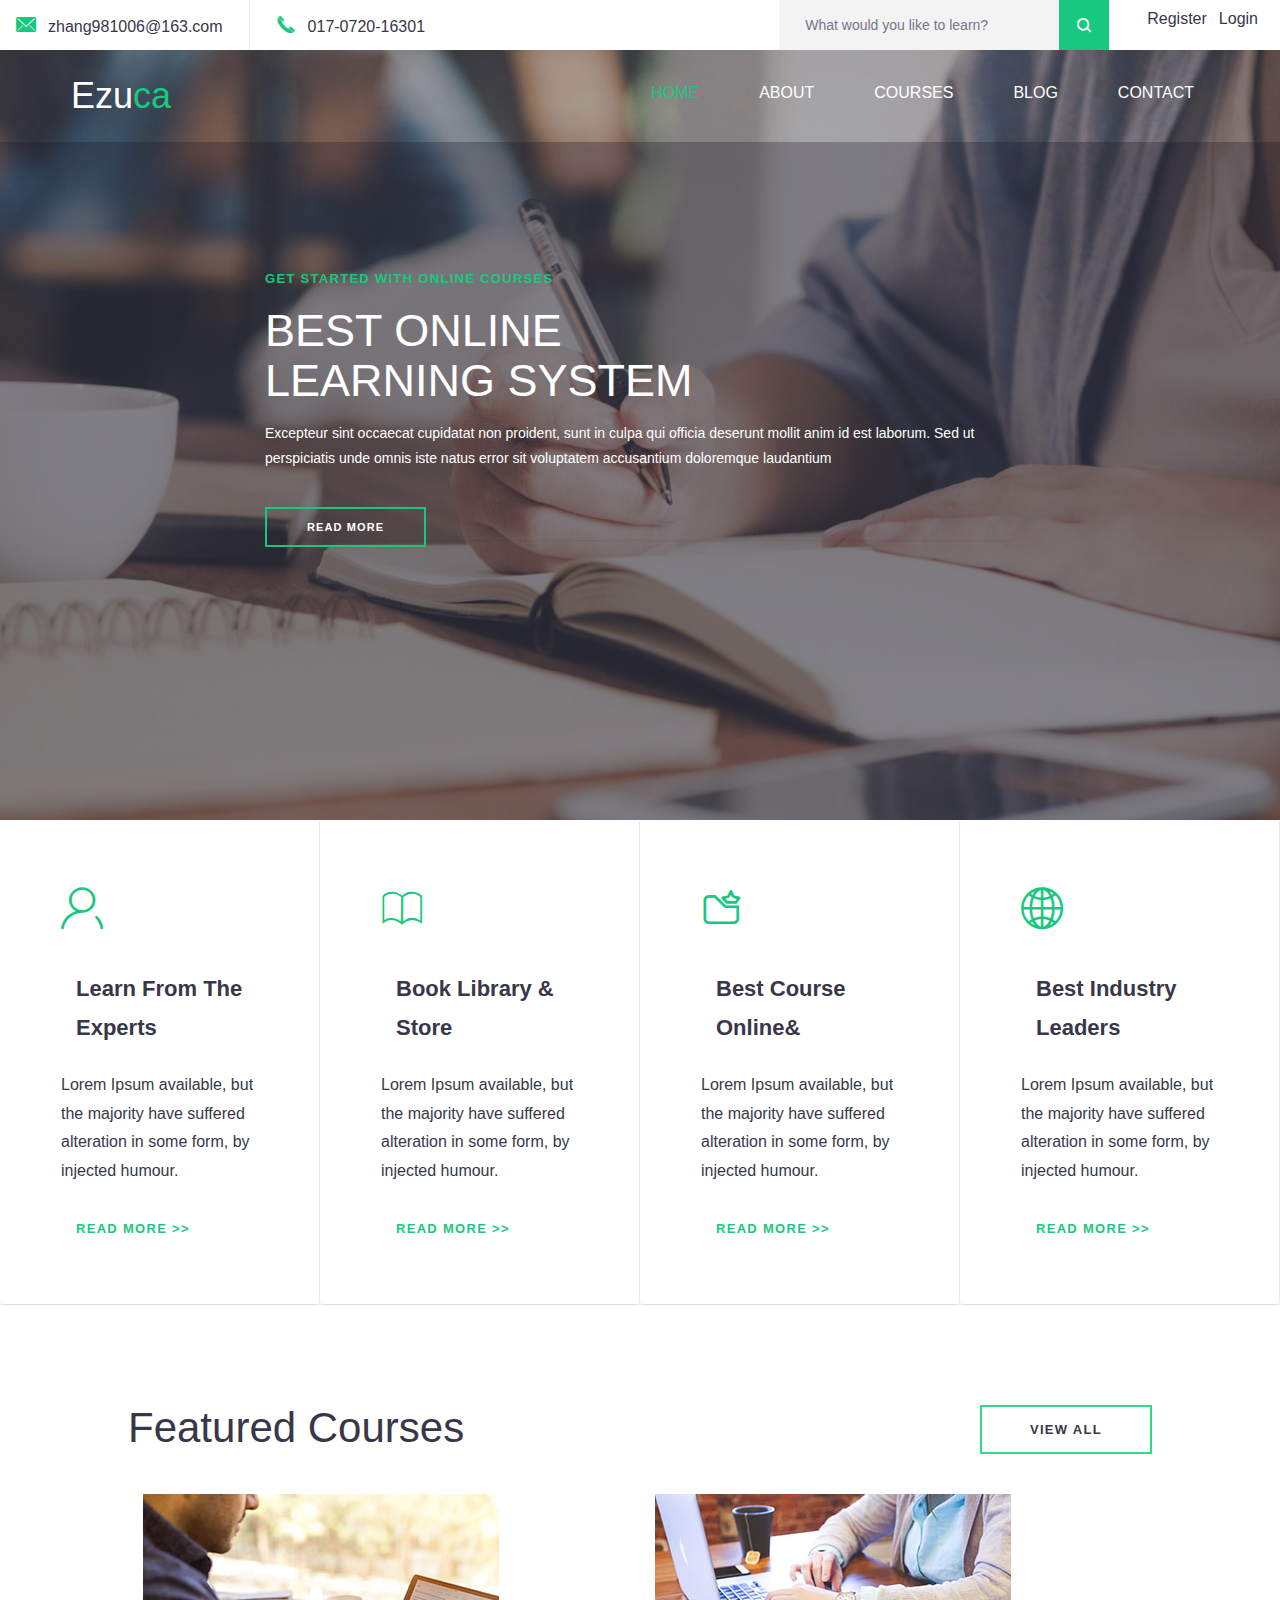
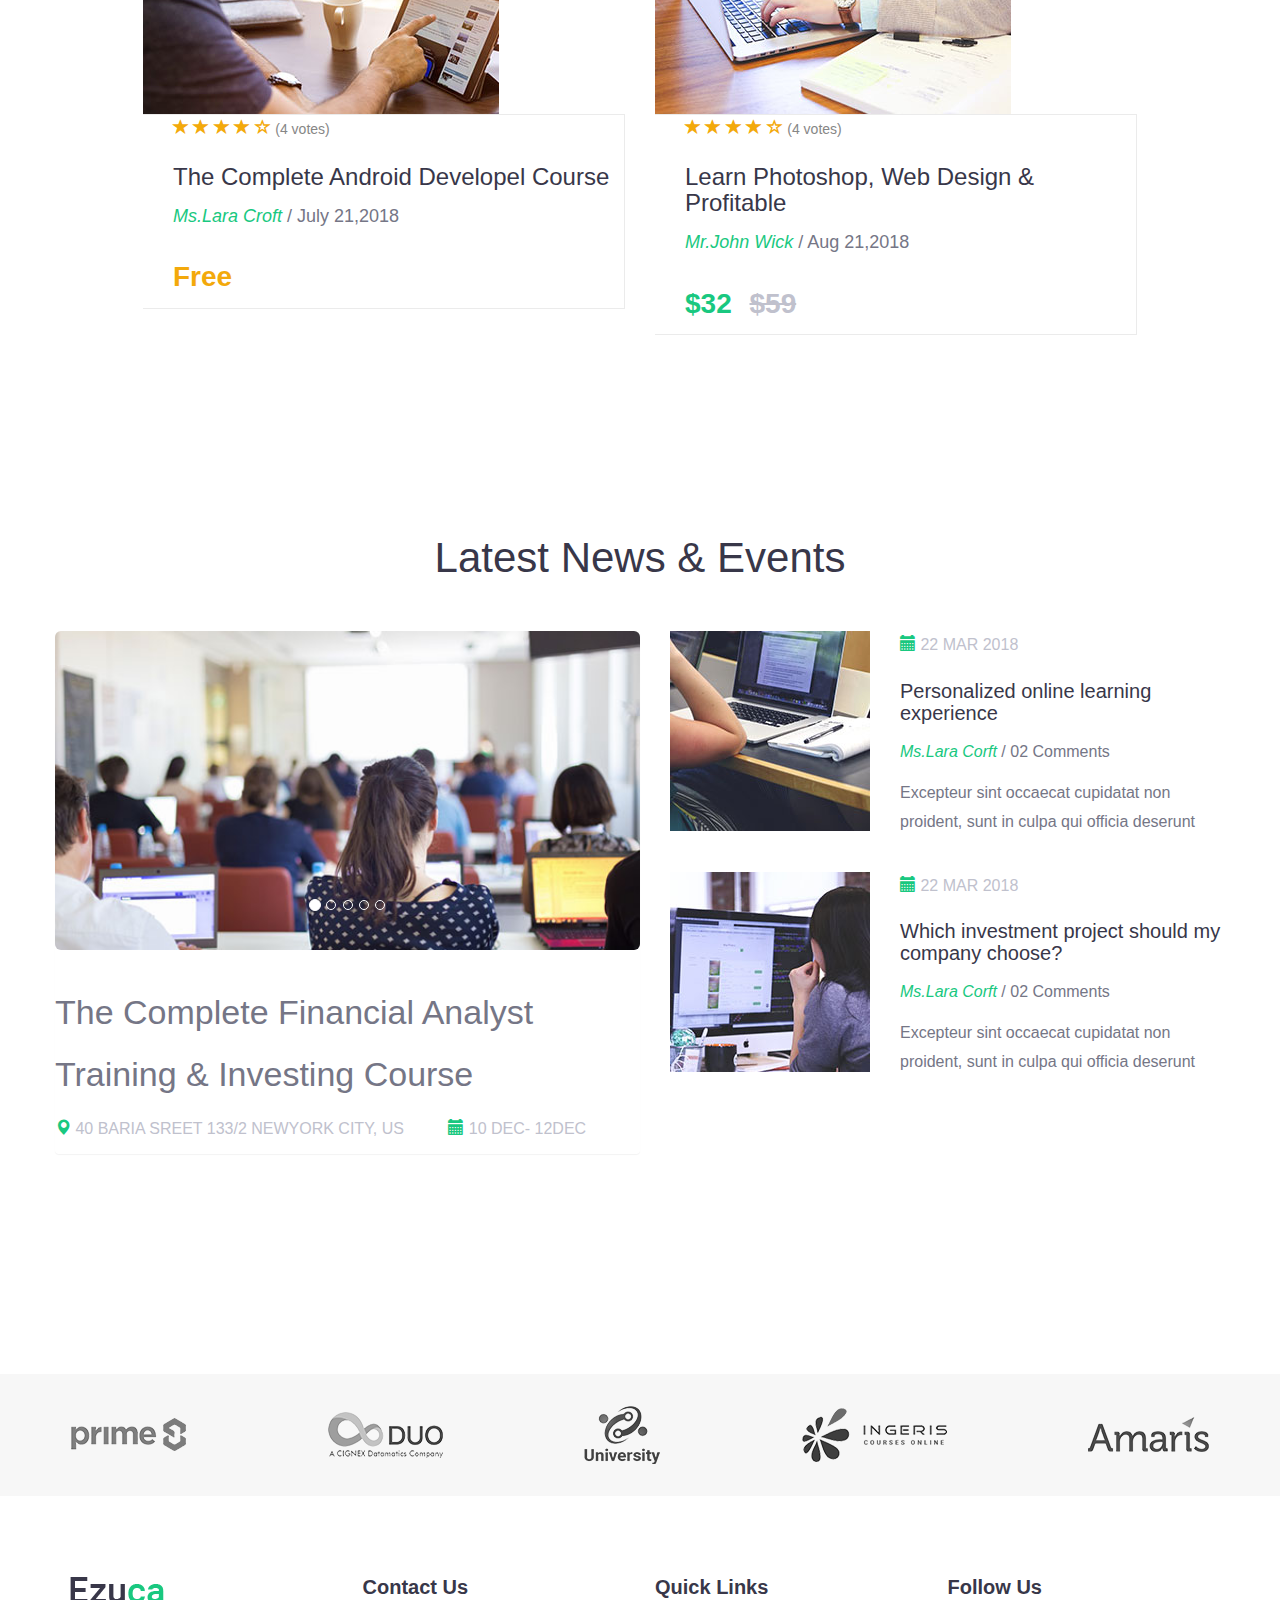
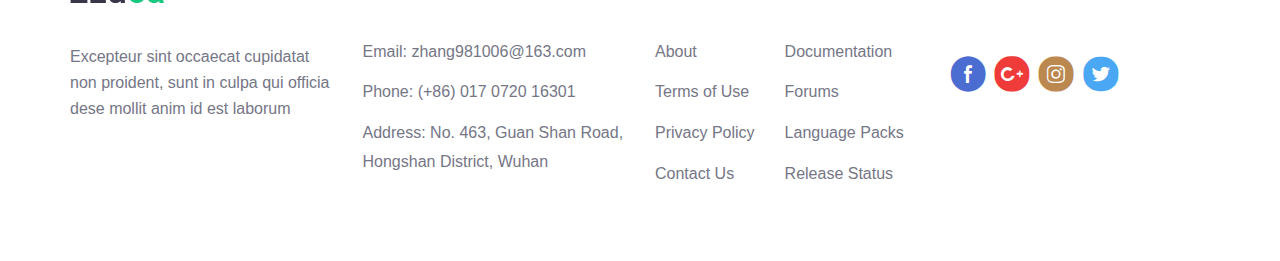
<file: Study/HTML/index.html>
<!DOCTYPE html>
<html>
	<head>
		<meta charset="utf-8" />
		<meta name="viewport" content="width=device-width,initial-scale=1,minimum-scale=1,maximum-scale=1,user-scalable=no" />
		<title>STUDY</title>
        
		<link rel="stylesheet" type="text/css" href="css/bootstrap.min.css"/>
							<!--引入bootstrap.min.css文件-->
		<link rel="stylesheet" type="text/css" href="css/style.css"/>
							<!--引入style.css文件-->
		<link rel="stylesheet" type="text/css" href="css/iconfont.css"/>
							<!--引入字体iconfont.css文件-->	
		<script src="js/jquery.js" type="text/javascript" charset="utf-8"></script>
							<!--引入jquery.js文件-->
		<script src="js/bootstrap.js" type="text/javascript" charset="utf-8"></script>
							<!--引入bootstrap.js文件-->
	</head>
	<body>
		<div class="banner">
			<div class="container" id="top">
					<div class="row">
							<div class="Lt hidden-sm hidden-xs "> 
								 <!-- 
								 		hidden-sm 小屏幕隐藏( <=992px ~ >=768px )
								 		hidden-xs 超小屏幕隐藏 ( <768px )
								 -->
								<div class="Lt1">
									<div class="col-12 top-bar-email">
										<i class="iconfont icon-unie62c"></i><a href="# ">zhang981006@163.com</a>
									</div>	<!-- top-bar-email -->
									<div class="col-12 top-bar-phone">
										<p><i class="iconfont icon-yidongduanicon-"></i>017-0720-16301</p>
									</div>  <!-- top-bar-phone -->
								</div><!-- Lt1 -->
							</div>	<!-- Lt -->
							
							<div class="Rt">
								<div class="Rt1">
									<div class="top-bar-search">
										<form class="flex">
											<input type="search" placeholder="What would you like to learn?" />
											<button type="submit"  ><i class="iconfont icon-sousuo center-block"></i></button>
										</form> <!-- form -->
									</div>	<!-- top-bar-search -->
									
									<div class="top-bar-menu">
										<ul class="flex">
											<li><a href="#">Register</a></li>
											<li><a href="#">Login</a></li>
										</ul> <!-- ul -->
									</div>	<!-- top-bar-menu -->
								</div> <!-- Rt1 -->
							</div> <!-- Rt -->
					</div>	<!-- row -->
			</div> <!-- .container #top-->
				
			<div class="header-nav">		
				<div class="container" id="top1">
				    <nav class="navbar">
					    <div class="navbar-header navbar-inverse">
					        <a href="#"  class="navbar-brand">Ezu<span>ca</span></a>
					        <button class="navbar-toggle collapsed" data-toggle="collapse" data-target='#mynavbar'>
						        <span class="icon-bar"></span>
						        <span class="icon-bar"></span>
						   		<span class="icon-bar"></span>
					   		</button>  <!-- navber-toggle -->
						</div>	<!-- navbar-header -->
					    <div id="mynavbar" class="collapse navbar-collapse">
					         <ul class="nav navbar-nav navbar-right">
					          	<li class="index"><a href="index.html">HOME</a></li>
								<li><a href="ABOUT.html">ABOUT</a></li>
								<li><a href="#">COURSES</a></li>
								<li><a href="#">BLOG</a></li>
								<li><a href="#">CONTACT</a></li>
						 	</ul>	<!-- ul -->
					    </div>	<!-- #mynavber -->
					</nav> <!-- navbar -->
			   </div>	<!-- container #top1 -->
			</div>	<!-- header-nav  --> 
			
			<div class="container" id="banner-img">
				<div class="panel">
					<div class="panel-heading">
						<div class="panel-title">
							<h4>Get started with online courses</h4>
						</div> <!-- panel-title -->
					</div>  <!-- panel-heading -->
					<div class="panel-body">
						<h1>best online<br>Learning system</h1>
					</div>  <!-- panel-body -->
					<div class="panel-footer footer">
						<p>Excepteur sint occaecat cupidatat non proident, sunt in culpa qui officia deserunt mollit anim id est laborum. Sed ut perspiciatis unde omnis iste natus error sit voluptatem accusantium doloremque laudantium</p>
					</div>  <!-- panel-footer -->
					<div class="panel-footer more">
							<a href="#">read more</a>
					</div>  <!-- panel-footer  -->
				</div>  <!-- panel -->
			</div>  <!-- container #banner-img -->
		</div>	<!-- banner -->
		
		<div class="iconboxes">
			<div class="container">
				<div class="col-md-3">
					<div class="panel">
						<div class="icon">
							<i class="iconfont icon-xiugaitouxiang"></i>
						</div> <!-- icon -->
						<div class="panel-heading">
							Learn From The Experts
						</div> <!-- panel-heading -->
						<div class="panel-body">
							<p>Lorem Ipsum available, but the majority have suffered alteration in some form, by injected humour.</p>
						</div> <!-- panel-body -->
						<div class="panel-footer">
							<a href="#">read more >></a>
						</div> <!-- panel-footer -->
					</div> <!-- panel -->
				</div>	<!-- icon人像  -->
				
				<div class="col-md-3">
					<div class="panel">
						<div class="icon">
							<i class="iconfont icon-shu"></i>
						</div>  <!-- icon -->
						<div class="panel-heading">
							Book Library & Store
						</div>  <!-- panel-heading -->
						<div class="panel-body">
							<p>Lorem Ipsum available, but the majority have suffered alteration in some form, by injected humour.</p>
						</div>  <!-- panel-body -->
						<div class="panel-footer">
							<a href="#">read more >></a>
						</div>  <!-- panel-footer -->
					</div> <!-- panel -->
				</div>	<!-- icon收藏夹 -->
				
				<div class="col-md-3">
					<div class="panel">
						<div class="icon">
							<i class="iconfont icon-shoucangjia"></i>
						</div>  <!-- icon -->
						<div class="panel-heading">
							Best Course Online&
						</div>  <!-- panel-heading -->
						<div class="panel-body">
							<p>Lorem Ipsum available, but the majority have suffered alteration in some form, by injected humour.</p>
						</div>  <!--  panel-body-->
						<div class="panel-footer">
							<a href="#">read more >></a>
						</div>  <!-- panel-footer -->
					</div>  <!-- panel -->
				</div>	<!-- icon书本  -->
				
				<div class="col-md-3">
					<div class="panel">
						<div class="icon">
							<i class="iconfont icon-hulianwang"></i>
						</div>  <!-- icon -->
						<div class="panel-heading">
							Best Industry Leaders
						</div>  <!-- panel-heading -->
						<div class="panel-body">
							<p>Lorem Ipsum available, but the majority have suffered alteration in some form, by injected humour.</p>
						</div>  <!-- panel-body -->
						<div class="panel-footer">
							<a href="#">read more >></a>
						</div>  <!-- panel-footer -->
					</div>  <!-- panel -->
				</div>	<!-- icon互联网 -->
				
			</div>  <!-- container -->
		</div>	<!-- iconboxes -->
		
		<div class="courses">
			<div class="container">
				<div class="row">
					<div class="col-12">
						<header>
							<h2>Featured Courses</h2>
							<a class="btn" href="#">view all</a>
						</header>  <!-- header -->
					</div>  <!-- col-12 -->
					<div class="clear"></div> <!-- 清除浮动 -->
					 
					<div class="col-12 col-lg-6">
						<div class="media">
							<div class="media-left">
								<div class="media-object">
									<img src="img/1.jpg"/>
								</div>  <!-- media-object -->
							</div> <!-- media-left  -->
								
							<div class="media-body">
								<div class="media-heading">
									<i class="glyphicon glyphicon-star "style="color: #f3a90b;"></i>
									<i class="glyphicon glyphicon-star "style="color: #f3a90b;"></i>
									<i class="glyphicon glyphicon-star "style="color: #f3a90b;"></i>
									<i class="glyphicon glyphicon-star "style="color: #f3a90b;"></i>
									<i class="glyphicon glyphicon-star-empty "style="color: #f3a90b;"></i>
									<span>(4 votes)</span>
									<h3>The Complete Android Developel Course</h3>
									<div class="author">
										<a href="#">Ms.Lara Croft</a> / July 21,2018
									</div> <!-- author -->
									<div class="price">
										<span class="price-free">Free</span>
									</div> <!-- price -->
								</div>  <!-- media-heading -->
							</div>  <!-- media-body -->
						</div>  <!-- media -->
					</div>  <!-- col -->
							<!-- courses-android -->
							
					<div class="col-12 col-lg-6">
						<div class="media">
							<div class="media-left">
								<div class="media-object">
									<img src="img/2.jpg"/>
								</div> <!-- media-object -->
							</div> <!-- media-left -->
							
							<div class="media-body">
								<div class="media-heading">
									<i class="glyphicon glyphicon-star "style="color: #f3a90b;"></i>
									<i class="glyphicon glyphicon-star "style="color: #f3a90b;"></i>
									<i class="glyphicon glyphicon-star "style="color: #f3a90b;"></i>
									<i class="glyphicon glyphicon-star "style="color: #f3a90b;"></i>
									<i class="glyphicon glyphicon-star-empty "style="color: #f3a90b;"></i>
									<span>(4 votes)</span>
									<h3>Learn Photoshop, Web Design & Profitable</h3>
									<div class="author">
										<a href="#">Mr.John Wick</a> / Aug 21,2018
									</div> <!-- author -->
									<div class="price">
										$32
										<span class="price-drop">$59</span>
									</div> <!-- price -->
								</div>  <!-- media-heading -->
							</div>  <!-- media-body -->
						</div>	 <!-- media -->
					</div>	<!-- col -->
							<!-- courses-photoshop -->
				</div>   <!-- row -->
			</div>  <!-- container -->
		</div>  <!-- courses -->
		
		<div class="news">
			<div class="container">
				<div class="row">
					<div class="col-12">
						<header>
							<h2>Latest News & Events</h2>
						</header>
					</div>
					<div class="col-12 col-lg-6">
						<div class="panel">
							
							<div class="panel-heading">
					              <div id="mycrousel" class="carousel slide" data-ride="carousel">
					                  <!-- bootstrap 轮播图 -->
					                   	<div class="carousel-inner">
						                   	<div class="item active">
						                   	    <img src="img/event-1.jpg" alt="" class="img-rounded">
						                   	</div>
						                   	<div class="item">
						                   	  	<img src="img/event-5.png" alt="" class="img-rounded">
						                   	</div>
						                   	<div class="item"> 
						                   	  	<img src="img/event-6.png" alt="" class="img-rounded">
						                   	</div>
						                   	<div class="item">
						                   	  	<img src="img/event-4.png" alt="" class="img-rounded">
						                   	</div>
						                   	<div class="item">
						                   	  	<img src="img/event-3.png" alt="" class="img-rounded">
						                   	</div>
					                   	</div> <!-- carousel-inner -->
					                   <!-- 指示点 -->
					                   	<ol class="carousel-indicators">
					                   	   <li data-target="#mycrousel" data-slide-to="0" class="active"></li>
					                   	   <li data-target="#mycrousel" data-slide-to="1"></li>
					                   	   <li data-target="#mycrousel" data-slide-to="2"></li>
					                   	   <li data-target="#mycrousel" data-slide-to="3"></li>
					                   	   <li data-target="#mycrousel" data-slide-to="4"></li>
					                   	</ol>  <!-- carousel-indicators -->
					      	    </div>  <!-- #mycrousel -->
							</div>  <!-- panel-heading -->
							
							<div class="panel-body">
								<a href="">The Complete Financial Analyst Training & Investing Course</a>
							</div> <!--panel-body-->
							<div class="panel-footer">
								<i class="glyphicon glyphicon-map-marker" style="color: #19C880;"></i>
								40 BARIA SREET 133/2 NEWYORK CITY, US
								<i class="glyphicon glyphicon-calendar" style="color: #19C880;padding-left: 40px;"></i>
								10 DEC- 12DEC
							</div> <!-- panel-footer -->
							
						</div>  <!-- panel -->
					</div>  <!-- col -->
					
					<div class="col-12 col-lg-6">
						<div class="media">
							<div class="media-left">
								<div class="media-object">
									<a href="#"><img src="img/event-2.jpg"></a>
								</div>  <!-- media-object -->
							</div> <!-- media-left  -->
								<!-- courses-img  -->
								
							<div class="media-body">
								<div class="media-heading">
									<i  class="glyphicon glyphicon-calendar" style="color: #19C880;"></i>
									<span>22 MAR 2018</span>
									<h3>Personalized online learning experience</h3>
									<div class="author">
										<a href="#">Ms.Lara Corft</a> / 02 Comments
									</div>
									<div class="content">
										Excepteur sint occaecat cupidatat non proident, sunt in culpa qui officia deserunt
									</div>
								</div>  <!-- media-heading -->
							</div>  <!-- media-body -->
						</div>  <!-- media-->
						
						<div class="media">
							<div class="media-left">
								<div class="media-object">
									<a href="#"><img src="img/event-3.jpg"></a>
								</div>  <!-- media-object -->
							</div>  <!-- media-left  -->
								<!-- courses-img  -->
							
							<div class="media-body">
								<div class="media-heading">
									<i  class="glyphicon glyphicon-calendar" style="color: #19C880;"></i>
									<span>22 MAR 2018</span>
									<h3>Which investment project should my company choose?</h3>
									<div class="author">
										<a href="#">Ms.Lara Corft</a> / 02 Comments
									</div>
									<div class="content">
										Excepteur sint occaecat cupidatat non proident, sunt in culpa qui officia deserunt
									</div>
								</div>  <!-- media-heading -->
							</div>  <!-- media-body -->
						</div>  <!-- media -->
						
					</div> <!-- col -->
				</div>  <!-- row -->
			</div>  <!-- container -->
		</div> <!-- news -->
		
		<div class="clients-logo">
			<div class="container">
				<div class="row">
					<div class="col-12">
						<div class="logo-wrap">
							<img src="img/logo-1.png"/>
						</div>
						<div class="logo-wrap">
							<img src="img/logo-2.png"/>
						</div>
						<div class="logo-wrap">
							<img src="img/logo-3.png"/>
						</div>
						<div class="logo-wrap">
							<img src="img/logo-4.png"/>
						</div>
						<div class="logo-wrap">
							<img src="img/logo-5.png"/>
						</div>
					</div>  <!--col-->
				</div>  <!-- row -->
			</div>  <!-- container -->
		</div>	<!-- clients-logo -->
		
		<footer class="site-footer">
			<div class="footer-widgets">
				<div class="container">
					<div class="row">
						<div class="col-12 col-md-6 col-lg-3">
							<div class="foot-about">
								<a class="foot-ïmg" href="#"><img src="img/foot-logo.png"/></a>								
								<p>Excepteur sint occaecat cupidatat non proident, sunt in culpa qui officia dese mollit anim id est laborum</p>
							</div>  <!-- foot-about -->
						</div>  <!-- col -->
						
						<div class="col-12 col-md-6 col-lg-3">
							<div class="foot-contact">
								<h2>Contact Us</h2>
								<ul>
									<li>Email: zhang981006@163.com</li>
									<li>Phone: (+86) 017 0720 16301</li>
									<li>Address: No. 463, Guan Shan Road, Hongshan District, Wuhan</li>
								</ul>
							</div> <!-- foot-contact -->
						</div>  <!-- col -->
						
						<div class="col-xs-12 col-sm-8 col-md-6 col-lg-3">
							<div class="quick-links">
								<h2 class="">Quick Links</h2>
								<ul class="left">
									<li><a href="ABOUT.html">About</a></li>
									<li><a href="#">Terms of Use</a></li>
									<li><a href="#">Privacy Policy</a></li>
									<li><a href="#">Contact Us</a></li>
								</ul>
								<ul>
									<li><a href="#">Documentation</a></li>
									<li><a href="#">Forums</a></li>
									<li><a href="#">Language Packs</a></li>
									<li><a href="#">Release Status</a></li>
								</ul>
							</div>  <!-- qiocl-links -->
						</div>  <!-- col -->
						
						<div class="col-xs-12 col-sm-4 col-md-6 col-lg-3">
							<h2>Follow Us</h2>
							<i class="iconfont icon-facebook" style=" color: #4b6cd0"></i>
							<i class="iconfont icon-google_plus" style=" color: #f03b3b"></i>
							<i class="iconfont icon-instagram" style=" color: #bb8950"></i>
							<i class="iconfont icon-twitter1" style=" color: #49a7f3"></i>
						</div>  <!-- col -->
						
					</div>  <!-- row -->
				</div>  <!-- container -->
			</div>  <!-- footer-widgets -->
		</footer> 
		
	</body>
</html>
</file>
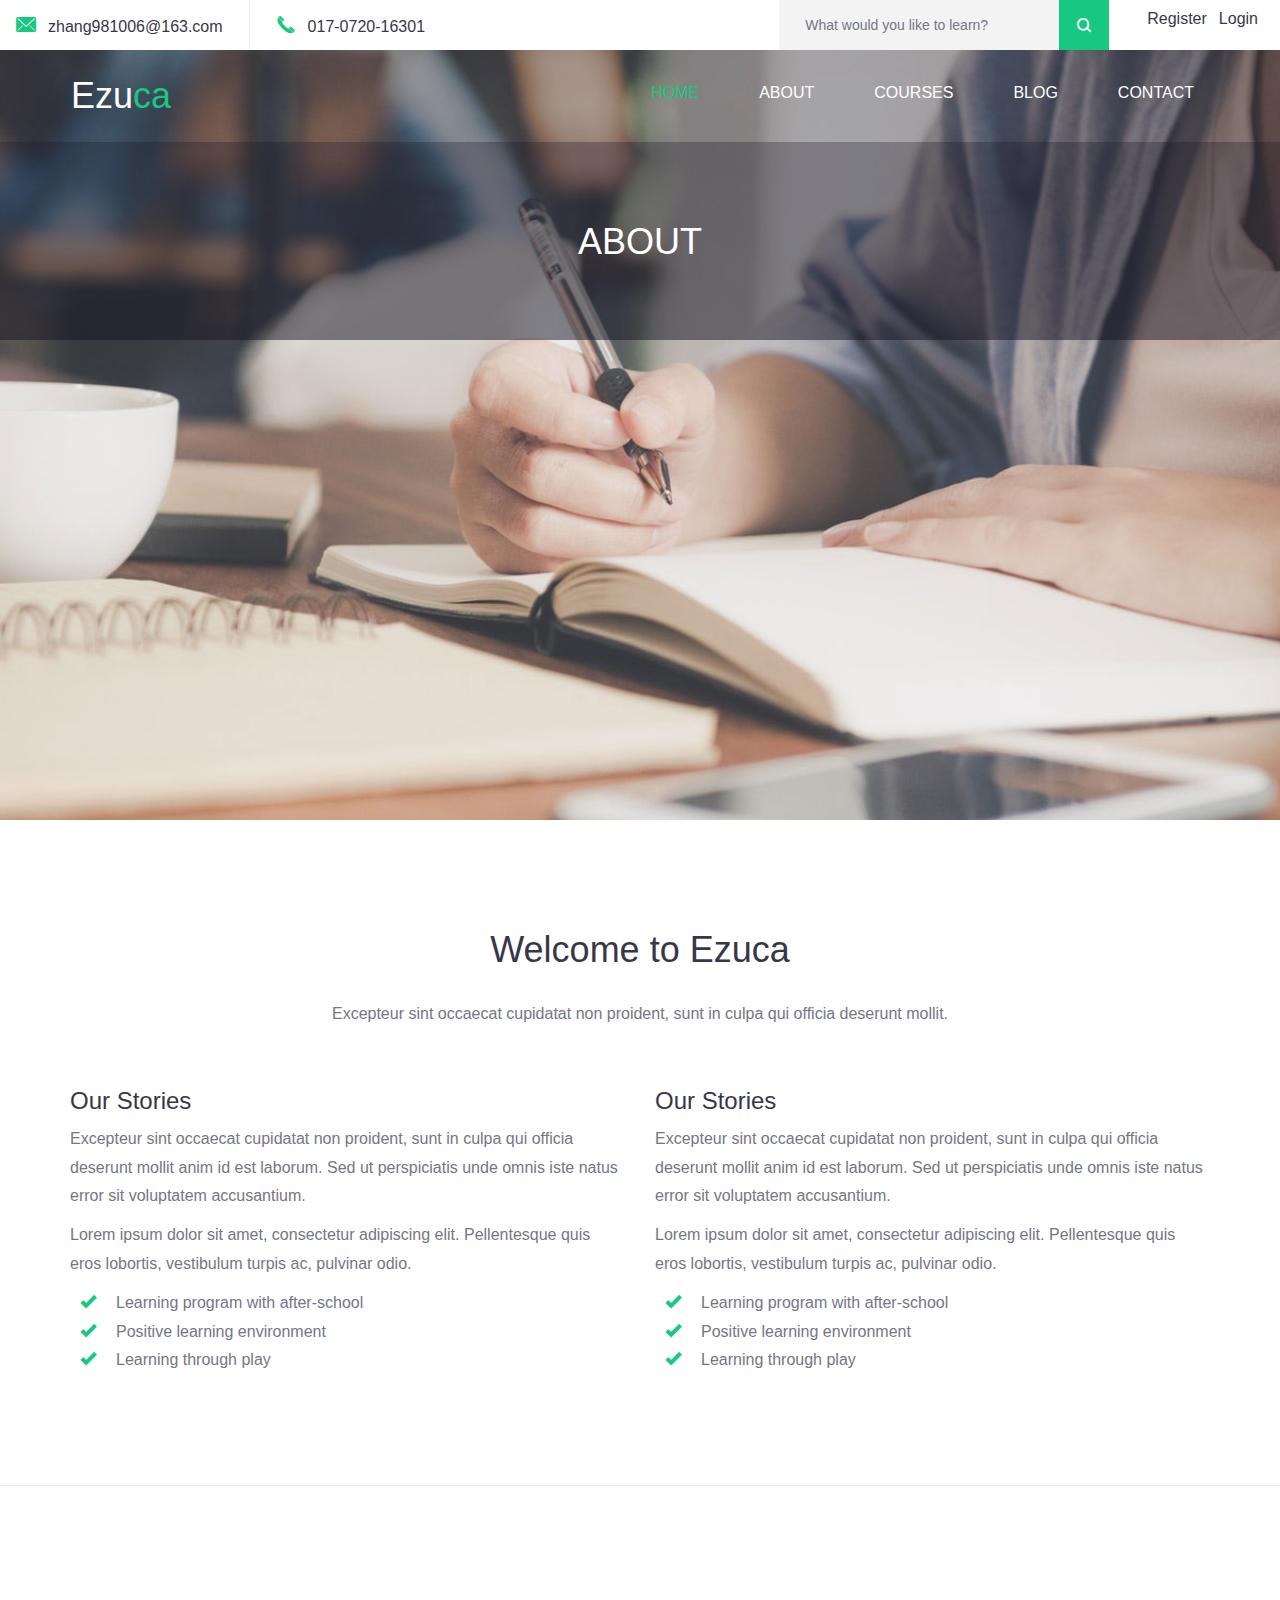
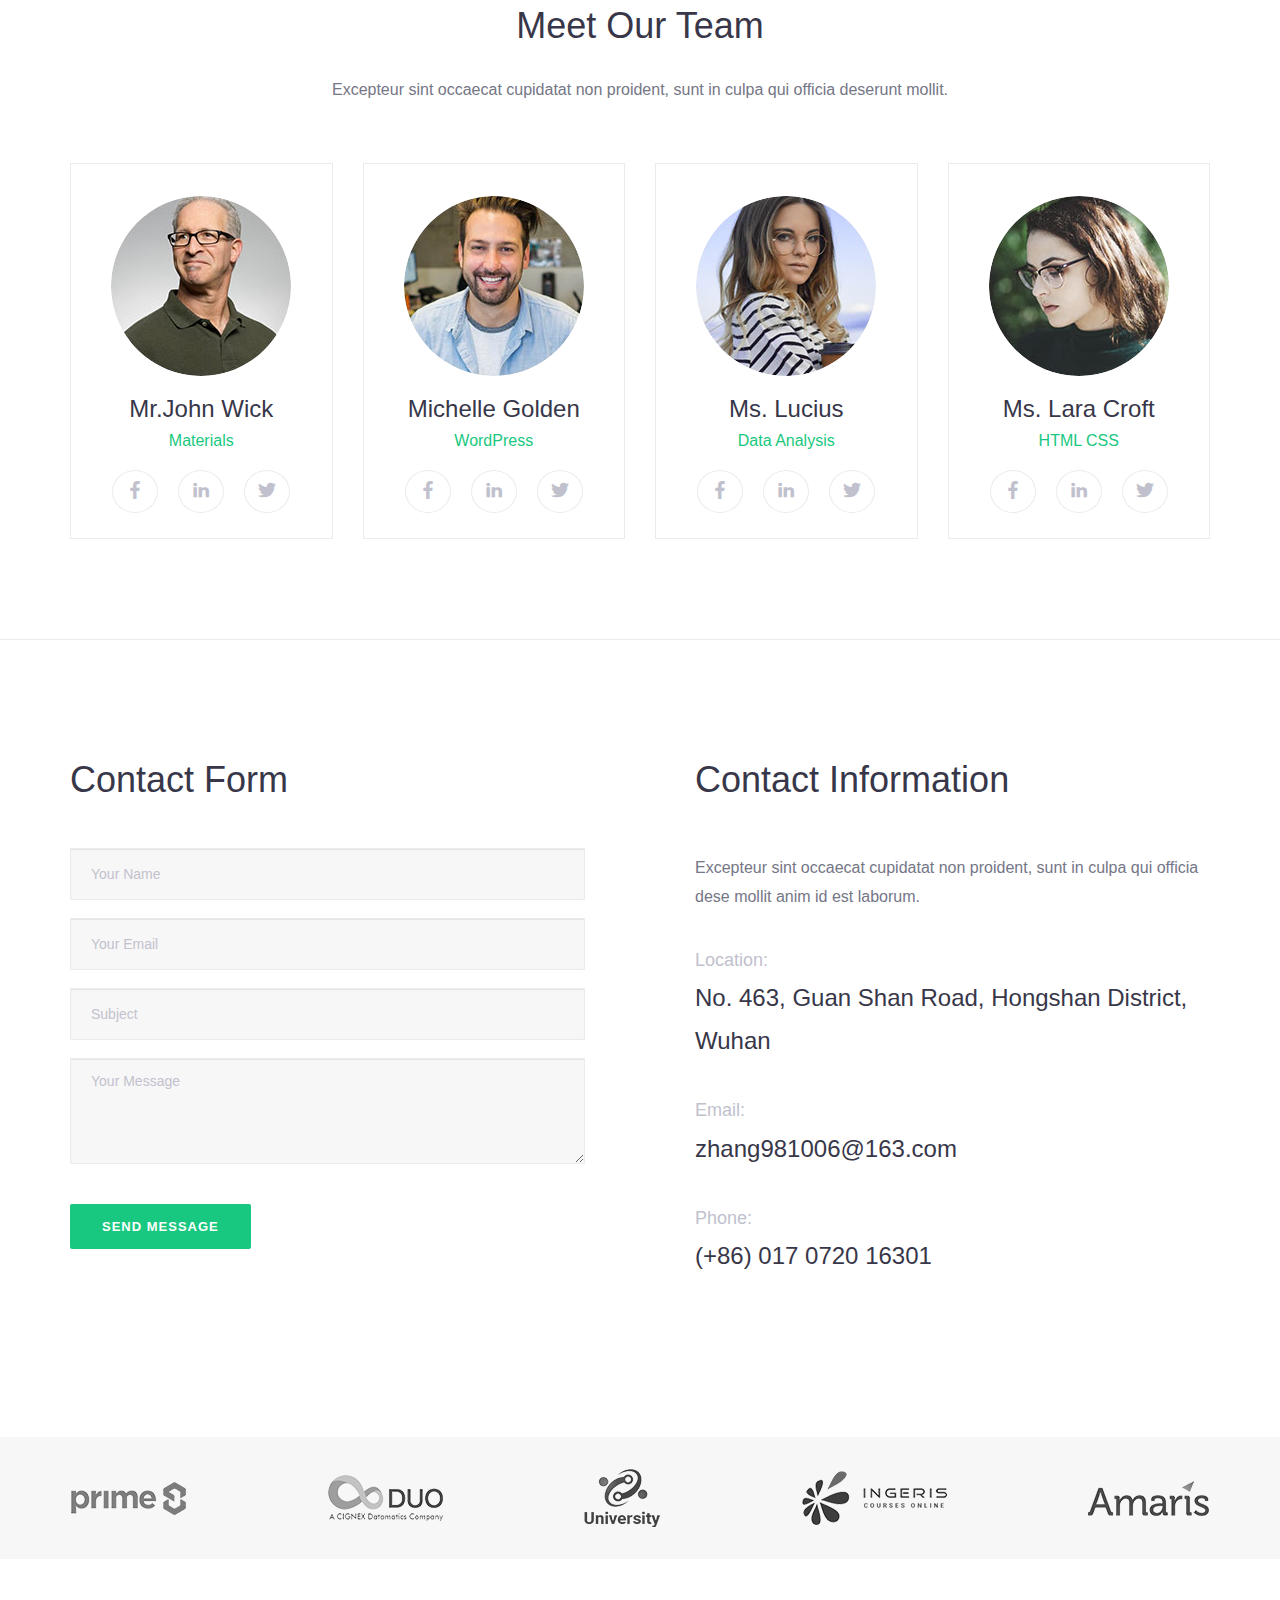
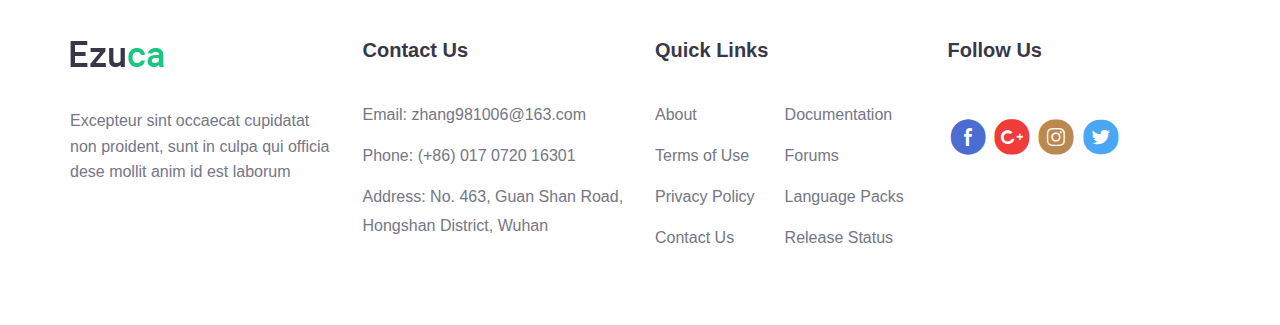
<file: Study/HTML/ABOUT.html>
<!DOCTYPE html>
<html>
	<head>
		<meta charset="utf-8" />
		<meta name="viewport" content="width=device-width,initial-scale=1,minimum-scale=1,maximum-scale=1,user-scalable=no" />
		<title>STUDY</title>
        
		<link rel="stylesheet" type="text/css" href="css/bootstrap.min.css"/>
							<!--引入bootstrap.min.css文件-->
		<link rel="stylesheet" type="text/css" href="css/style.css"/>
							<!--引入style.css文件-->
		<link rel="stylesheet" type="text/css" href="css/iconfont.css"/>
							<!--引入字体iconfont.css文件-->	
		<script src="js/jquery.js" type="text/javascript" charset="utf-8"></script>
							<!--引入jquery.js文件-->
		<script src="js/bootstrap.js" type="text/javascript" charset="utf-8"></script>
							<!--引入bootstrap.js文件-->
		
	</head>
	<body>
		<div class="banner">
			<div class="container" id="top">
					<div class="row">
							<div class="Lt hidden-sm hidden-xs "> 
								 <!-- 
								 		hidden-sm 小屏幕隐藏( <=992px ~ >=768px )
								 		hidden-xs 超小屏幕隐藏 ( <768px )
								 -->
								<div class="Lt1">
									<div class="col-12 top-bar-email">
										<i class="iconfont icon-unie62c"></i><a href="# ">zhang981006@163.com</a>
									</div>	<!-- top-bar-email -->
									<div class="col-12 top-bar-phone">
										<p><i class="iconfont icon-yidongduanicon-"></i>017-0720-16301</p>
									</div>  <!-- top-bar-phone -->
								</div><!-- Lt1 -->
							</div>	<!-- Lt -->
							
							<div class="Rt">
								<div class="Rt1">
									<div class="top-bar-search">
										<form class="flex">
											<input type="search" placeholder="What would you like to learn?" />
											<button type="submit"  ><i class="iconfont icon-sousuo center-block"></i></button>
										</form> <!-- form -->
									</div>	<!-- top-bar-search -->
									
									<div class="top-bar-menu">
										<ul class="flex">
											<li><a href="#">Register</a></li>
											<li><a href="#">Login</a></li>
										</ul> <!-- ul -->
									</div>	<!-- top-bar-menu -->
								</div> <!-- Rt1 -->
							</div> <!-- Rt -->
					</div>	<!-- row -->
			</div> <!-- .container #top-->
			
			<div class="header-nav">		
				<div class="container" id="top1">
				    <nav class="navbar">
					    <div class="navbar-header navbar-inverse">
					        <a href="#" class="navbar-brand">Ezu<span>ca</span></a>
					        <button class="navbar-toggle collapsed" data-toggle="collapse" data-target='#mynavbar'>
						        <span class="icon-bar"></span>
						        <span class="icon-bar"></span>
						   		<span class="icon-bar"></span>
					   		</button>  <!-- navber-toggle -->
						</div>	<!-- navbar-header -->
					    <div id="mynavbar" class="collapse navbar-collapse">
					         <ul class="nav navbar-nav navbar-right">
					          	<li class="index"><a href="index.html">HOME</a></li>
								<li><a href="">ABOUT</a></li>
								<li><a href="">COURSES</a></li>
								<li><a href="">BLOG</a></li>
								<li><a href="">CONTACT</a></li>
						 	</ul>	<!-- ul -->
					    </div>	<!-- #mynavber -->
					</nav> <!-- navbar -->
			    </div>	<!-- container #top1 -->
			</div>	<!-- header-nav  --> 
			
			<div class="container" id="banner-img" style="height:198px;padding-top: 60px;">
				<div class="col-12">
					<h1 class="text-center">ABOUT</h1>
				</div> <!-- col -->
			</div> <!-- container  #banner-img  -->
		</div>	<!-- banner -->
		
		<div class="about">
			<div class="container">
				<div class="row">
					<div class="col-12 text-center title">
						<h1>Welcome to Ezuca</h1>
						<p>Excepteur sint occaecat cupidatat non proident, sunt in culpa qui officia deserunt mollit.</p>
					</div>
					<div class="col-lg-6 col-md-6 col-xs-12 version">
						<h3>Our Stories</h3>
						<p>Excepteur sint occaecat cupidatat non proident, sunt in culpa qui officia deserunt mollit anim id est laborum. Sed ut perspiciatis unde omnis iste natus error sit voluptatem accusantium.</p>
						<p>Lorem ipsum dolor sit amet, consectetur adipiscing elit. Pellentesque quis eros lobortis, vestibulum turpis ac, pulvinar odio.</p>
						<ul>
							<li><i class="glyphicon glyphicon-ok"></i><span>Learning program with after-school</span></li>
							<li><i class="glyphicon glyphicon-ok"></i><span>Positive learning environment</span></li>
							<li><i class="glyphicon glyphicon-ok"></i><span>Learning through play</span></li>
						</ul>
					</div> <!-- col version -->
					<div class="col-lg-6 col-md-6 col-xs-12 version">
						<h3>Our Stories</h3>
						<p>Excepteur sint occaecat cupidatat non proident, sunt in culpa qui officia deserunt mollit anim id est laborum. Sed ut perspiciatis unde omnis iste natus error sit voluptatem accusantium.</p>
						<p>Lorem ipsum dolor sit amet, consectetur adipiscing elit. Pellentesque quis eros lobortis, vestibulum turpis ac, pulvinar odio.</p>
						<ul>
							<li><i class="glyphicon glyphicon-ok"></i><span>Learning program with after-school</span></li>
							<li><i class="glyphicon glyphicon-ok"></i><span>Positive learning environment</span></li>
							<li><i class="glyphicon glyphicon-ok"></i><span>Learning through play</span></li>
						</ul>
					</div> <!-- col version -->
				</div>  <!-- row -->
			</div>  <!-- container -->
		</div> <!--about-->
		
		<div class="team">
			<div class="container">
				<div class="row">
					<div class="col-12 text-center title">
						<h1>Meet Our Team</h1>
						<p>Excepteur sint occaecat cupidatat non proident, sunt in culpa qui officia deserunt mollit.</p>
					</div>  <!--title-->
					<div class="col-lg-3 col-md-6 col-12">
						<div class="team-member">
							<div class="teacher">
								<img src="img/team-1.jpg" alt="" />	
							</div>
							<h3 class="text-center">Mr.John Wick</h3>
							<h4 class="text-center">Materials</h4>
							<ul>
								<li>
									<a href="#"><i class="iconfont icon-Facebook"></i></a>
								</li>
								<li>
									<a href="#"><i class="iconfont icon-linkedin"></i></a>
								</li>
								<li>
									<a href="#"><i class="iconfont icon-twitter"></i></a>
								</li>
							</ul>	
						</div> <!-- teacher -->
					</div>  <!--  col  -->
					<div class="col-lg-3 col-md-6 col-12">
						<div class="team-member">
							<div class="teacher">
								<img src="img/team-2.jpg" alt="" />	
							</div>
							<h3 class="text-center">Michelle Golden</h3>
							<h4 class="text-center">WordPress</h4>
							<ul>
								<li>
									<a href="#"><i class="iconfont icon-Facebook"></i></a>
								</li>
								<li>
									<a href="#"><i class="iconfont icon-linkedin"></i></a>
								</li>
								<li>
									<a href="#"><i class="iconfont icon-twitter"></i></a>
								</li>
							</ul>	
						</div> <!-- teacher -->
					</div>  <!--  col  -->
					<div class="col-lg-3 col-md-6 col-12">
						<div class="team-member">
							<div class="teacher">
								<img src="img/team-3.jpg" alt="" />	
							</div>
							<h3 class="text-center">Ms. Lucius</h3>
							<h4 class="text-center">Data Analysis</h4>
							<ul>
								<li>
									<a href="#"><i class="iconfont icon-Facebook"></i></a>
								</li>
								<li>
									<a href="#"><i class="iconfont icon-linkedin"></i></a>
								</li>
								<li>
									<a href="#"><i class="iconfont icon-twitter"></i></a>
								</li>
							</ul>	
						</div> <!-- teacher -->
					</div>  <!--  col  -->
					<div class="col-lg-3 col-md-6 col-12">
						<div class="team-member">
							<div class="teacher">
								<img src="img/team-4.jpg" alt="" />	
							</div>
							<h3 class="text-center">Ms. Lara Croft</h3>
							<h4 class="text-center">HTML CSS</h4>
							<ul>
								<li>
									<a href="#"><i class="iconfont icon-Facebook"></i></a>
								</li>
								<li>
									<a href="#"><i class="iconfont icon-linkedin"></i></a>
								</li>
								<li>
									<a href="#"><i class="iconfont icon-twitter"></i></a>
								</li>
							</ul>	
						</div> <!-- teacher -->
					</div>  <!--  col  -->
				</div>  <!-- row -->
			</div> <!-- container -->
		</div> <!--team-->
		
		<div class="contact">
			<div class="container">
				<div class="row">
					<div class="col-12 col-lg-6">
						<div class="form">
							<h1>Contact Form</h1>
							<form action="">
								<div class="form-group">
									<input type="text" class="form-control" placeholder="Your Name" />
									<input type="text" class="form-control" placeholder="Your Email" />
									<input type="text" class="form-control" placeholder="Subject" />
									<textarea  class="form-control" rows="4" placeholder="Your Message" /></textarea>
									<input type="submit" class="btn btn-success" value="Send Message">
								</div>  <!-- form-group -->
							</form> 
						</div> <!-- .from -->
					</div>  <!-- col -->
					<div class="col-12 col-lg-6">
						<div class="info">
							<h1>Contact Information</h1>
							<p>Excepteur sint occaecat cupidatat non proident, sunt in culpa qui officia dese mollit anim id est laborum. </p>
							<ul>
								<li>
									<span>Location:</span>
									No. 463, Guan Shan Road, Hongshan District, Wuhan
								</li>
								<li>
									<span>Email:</span>
									<a href="#">zhang981006@163.com</a>
								</li>
								<li>
									<span>Phone:</span>
									<a href="#">(+86) 017 0720 16301</a>
								</li>
							</ul>
						</div>  <!--  info  -->
					</div>   <!--  col  -->
				</div>   <!--  row  -->
			</div>    <!--  container-->
		</div>   <!--  contact   -->
		
		<div class="clients-logo">
			<div class="container">
				<div class="row">
					<div class="col-12">
						<div class="logo-wrap">
							<img src="img/logo-1.png"/>
						</div>
						<div class="logo-wrap">
							<img src="img/logo-2.png"/>
						</div>
						<div class="logo-wrap">
							<img src="img/logo-3.png"/>
						</div>
						<div class="logo-wrap">
							<img src="img/logo-4.png"/>
						</div>
						<div class="logo-wrap">
							<img src="img/logo-5.png"/>
						</div>
					</div>  <!--col-->
				</div>  <!-- row -->
			</div>  <!-- container -->
		</div>	<!-- clients-logo -->
		
		<footer class="site-footer">
			<div class="footer-widgets">
				<div class="container">
					<div class="row">
						<div class="col-12 col-md-6 col-lg-3">
							<div class="foot-about">
								<a class="foot-ïmg" href="#"><img src="img/foot-logo.png"/></a>								
								<p>Excepteur sint occaecat cupidatat non proident, sunt in culpa qui officia dese mollit anim id est laborum</p>
							</div>  <!-- foot-about -->
						</div>  <!-- col -->
						
						<div class="col-12 col-md-6 col-lg-3">
							<div class="foot-contact">
								<h2>Contact Us</h2>
								<ul>
									<li>Email: zhang981006@163.com</li>
									<li>Phone: (+86) 017 0720 16301</li>
									<li>Address: No. 463, Guan Shan Road, Hongshan District, Wuhan</li>
								</ul>
							</div> <!-- foot-contact -->
						</div>  <!-- col -->
						
						<div class="col-xs-12 col-sm-8 col-md-6 col-lg-3">
							<div class="quick-links">
								<h2 class="">Quick Links</h2>
								<ul class="left">
									<li><a href="ABOUT.html">About</a></li>
									<li><a href="#">Terms of Use</a></li>
									<li><a href="#">Privacy Policy</a></li>
									<li><a href="#">Contact Us</a></li>
								</ul>
								<ul>
									<li><a href="#">Documentation</a></li>
									<li><a href="#">Forums</a></li>
									<li><a href="#">Language Packs</a></li>
									<li><a href="#">Release Status</a></li>
								</ul>
							</div>  <!-- qiocl-links -->
						</div>  <!-- col -->
						
						<div class="col-xs-12 col-sm-4 col-md-6 col-lg-3">
							<h2>Follow Us</h2>
							<i class="iconfont icon-facebook" style=" color: #4b6cd0"></i>
							<i class="iconfont icon-google_plus" style=" color: #f03b3b"></i>
							<i class="iconfont icon-instagram" style=" color: #bb8950"></i>
							<i class="iconfont icon-twitter1" style=" color: #49a7f3"></i>
						</div>  <!-- col -->
						
					</div>  <!-- row -->
				</div>  <!-- container -->
			</div>  <!-- footer-widgets -->
		</footer>
	</body>
</html>
</file>
<file: Study/HTML/css/style.css>
body {
    color: #383749;
    font-size: 16px;
    line-height: 1.8;
    font-family: '微软雅黑', sans-serif;
}
.clear{clear: both;}
/* 清除所有浮动 */
a {   color: #383749;}
a:hover, a:focus, a:active {    color: #383749;}
a:focus {    outline: thin dotted;}
/* outline 设置外边框样式 */
a:hover, a:active {    outline: 0;    list-style: none;}
.flex {    display: flex !important;}
/* 设置为flex布局  !important提高优先级  */
#top{    background: #fff;    width: 100%;}
.Lt{float: left;}
.Rt{float: right;}
/*
# top-bar-email
--------------------------------*/
.top-bar-email,.top-bar-phone {    padding: 7px 26px;}
.top-bar-email .iconfont,.top-bar-phone .iconfont {	margin-right: 12px;	color: #19c880;	font-size: 20px;}
.top-bar-phone p {    margin: 0;}
/*
 # top-bar-email
 ------------------- */
.top-bar-email {    padding-left: 16px;    border-right: 1px solid #ebebeb;    float: left;}
.top-bar-phone{float: left;}
.top-bar-phone a,.top-bar-email a{	color: #383749;    text-decoration: none;}
/*
 # top-bar-search
 ------------------*/
.top-bar-menu{float: right;}
.top-bar-search{float: left;}
.top-bar-search input[type="search"]{	width: 280px;	padding: 12px 26px;	border: 0;	line-height: 1;	background: #f3f3f3; color: #383749;}
.top-bar-search input[type="search"]::placeholder{	color: #757686;	font-size: 14px;}
/* ::placeholder 设置对象文字占位符的样式 */
.top-bar-search input[type="search"]:focus {    outline: none;}
/* :focus 选择获得焦点的输入字段，并设置其样式*/
.top-bar-search button[type="submit"] {  width: 50px; height: 50px;  border: 0;  color: #fff;  background: #19c880; cursor: pointer;  outline: none;}
@media screen and (max-width: 1200px) and (min-width: 992px) {
    .top-bar-search input[type="search"] {
        width: 240px;
    }
    /* 当屏幕宽度处于   小于等于1200px且大于等于992px  的时候 触发效果 */
}
@media screen and (max-width: 991px) {
    .top-bar-search,.top-bar-menu {  width: 100%;   text-align: center;  }
    .Rt{width: 100%;}
    .top-bar-search input[type="search"] {  width: calc(100% - 50px);    }
    /* 当屏幕宽度处于   小于等于991px  的时候 触发效果 */
}
/*
# top-bar-menu
--------------------------------*/
.top-bar-menu ul {    padding: 0 16px 0 32px;    margin: 5px 0px 0px 0px;    list-style: none;}
.top-bar-menu li a {    position: relative;    display: block;    padding: 0 6px;    color: #383749;}
.top-bar-menu li a::after{	position: absolute;	top: 50%;	right: -3px;    width: 6px;    margin-top: -12px;}
.top-bar-menu li:nth-last-of-type(1) a::after {    display: none;}
/* 选择器匹配属于父元素的特定类型的第1个子元素的每个元素，从最后一个子元素开始计数 */
/*
 #  navbar
 ---------------------*/
.header-nav{	background: rgba(21,20,33,0.3); }
#top1{	height: 92px;	padding:20px 0;}
#top1 .navbar{	margin: auto;}
.navbar-inverse{	background: rgba(0,0,0,0);}
.navbar-brand{	font-size: 36px;	font-weight: 500;	text-align: left !important!;}
.navbar-brand span{	color: #19C880;}
.navbar-nav li.index a{	color: #19C880;}
#mynavbar ul li a:hover{	background: none;	color: #19C880;}
#mynavbar ul li a:focus{	border-color: rgba(0,0,0,0);	background: none;	color: #19C880;}
#mynavbar ul li a:visited{	border-color: rgba(0,0,0,0);}
.navbar-nav li a{	color: #fff;	border-color: rgba(0,0,0,0);	padding:12px 30px;}
.banner{	height: 820px;	background: url("../img/hero-bg.jpg") no-repeat center;	background-size: cover;}
/*	background-size: cover;  把背景图像扩展至足够大，以使背景图像完全覆盖背景区域。 */
#banner-img{	background: rgba(21,20,33,0.5);	width: 100%;	height: 678px;	padding-top: 130px;}
/*
  # panel-title
 -----------------------*/
#banner-img .panel{	margin: 0 auto;	padding: 0;	border: none;	background: none;	width: 60%;}
#banner-img .panel-heading{	margin-bottom: 8px;	padding: 0;	border: none;}
#banner-img .panel-title h4{    font-size: 13px;   font-weight: 700;    text-transform: uppercase;    color: #19c880;    letter-spacing: 0.1em;    margin: 0px 0px 8px 0px;}
/* 	text-transform  转换不同元素中的文本	uppercase  定义仅有大写字母。 
 	letter-spacing: 0.1em 设置 h1 和 h2 元素的字母间距为0.1em  */
#banner-img .panel-body{	padding: 0;}
#banner-img .panel-body h1{    margin: 12px 0px 8px 0px;    font-size: 45px;    font-weight: 500;    text-transform: uppercase;    color: #fff;}
/* 	text-transform  转换不同元素中的文本	uppercase  定义仅有大写字母。 */
#banner-img .panel-footer{	background: none;	margin: 0;	padding: 0;border: none;}
#banner-img .panel-footer p{	margin-top: 8px;	color: #fff;	font-size: 14px;}
#banner-img .more{	margin-top: 40px;}
#banner-img .more a{    padding: 12px 40px;    border: 2px solid #19c880;    font-size: 11px;    font-weight: bold;    color: #fff;    text-transform: uppercase;    letter-spacing: 0.1em;   text-decoration: none;}
#banner-img .more a:hover{	background: #19C880;}
/*
  # iconboxes
 -----------------------*/
.iconboxes{    border-bottom: 1px solid #ebebeb; }
.iconboxes .container{ 	width: 100%; 	padding: 0;    margin-right: auto;    margin-left: auto; }
.iconboxes .container .col-md-3{ 	padding: 0; }
.iconboxes .container .panel{ 	margin: 0;    padding: 50px 60px 50px;    border-right: 1px solid #ebebeb;     }
.iconboxes .icon i{    font-size: 42px;    color: #19c880;}
.iconboxes .panel-heading{	margin: 12px 0 8px 0;    font-size: 22px;    font-weight: bold;}
.iconboxes .panel-body{	margin: 12px 0 8px 0;	padding: 0;}
.iconboxes .panel-footer{	padding: 10px 15px;   background: none;    border: none;}
.iconboxes .panel-footer a{    padding-right: 10px;    font-size: 13px;    font-weight: 700;    color: #19c880;    text-decoration: none;    text-transform: uppercase;    letter-spacing: 0.1em;}
/* 	text-transform  转换不同元素中的文本	uppercase  定义仅有大写字母。 
 	letter-spacing: 0.1em 设置 h1 和 h2 元素的字母间距为0.1em  */
/*
  # courses
 -------------------*/
.courses{	padding: 100px 0;}
.courses .container{	width: 80%;}
.courses header h2{	margin: 0;    font-size: 42px;    font-weight: 400;    float: left;}
.courses header a.btn{	float: right;	padding: 16px 48px;    border: 2px solid #34d986;    border-radius: 0;    font-size: 13px;    font-weight: bold;    line-height: 1;    text-transform: uppercase;  letter-spacing: 0.1em;    color: #383749;    text-decoration: none;}
.courses header a.btn:hover{	background: #19C880;	color: #fff;}
.courses .row .media .media-object{	width:100%;}
.courses .row .media .media-left{float: left;padding-right: 40px;}
.courses .media{	margin-top: 40px;} 
.courses .media:hover{	box-shadow: 0px 20px 100px 10px #EEE;} 
.courses .media .media-body span{	font-size: 14px;	color: #868686;}
.courses .media .media-body{	padding-left: 30px;	border: 1px #ebebeb solid;	border-left: 0;	}
.courses .media .media-body .media-heading .author{	font-size: 18px;	color: #757686;}
.courses .media .media-body .media-heading .author a{	text-decoration: none;	color: #19C880;	font-style: italic;}
/*	font-style: italic; 浏览器会显示一个斜体的字体样式  */
.courses .media .media-body .media-heading .price{	padding-top: 20px;	font-size: 28px;	font-weight: 700;	color: #19C880;}
.courses .media .media-body .media-heading .price-free{	font-size: 28px;	font-weight: 700;	color: #f3a90b;}
.courses .media .media-body .media-heading .price-drop{	font-size: 28px;	font-weight: 700;	color: #c0c1cd;	text-decoration: line-through;	margin-left: 10px;}
/*  text-decoration: line-through 定义穿过文本下的一条线。*/
/*
 # news
 ---------------- */
.news{	padding: 100px 0;}
@media (min-width: 1200px)
	.news .container {
    	max-width: 1140px;
}
@media (min-width: 992px)
	.news .container {
	    max-width: 960px;
}
@media (min-width: 768px)
	.news .container {
	    max-width: 720px;
}
@media (min-width: 576px)
	.news .container {
	    max-width: 540px;
}
.news .container header h2 {
    margin: 0;
    font-size: 42px;
    font-weight: 400;
    margin-bottom: 50px;
}
.news .container .col-12 header{text-align: center;}
.news .container .col-lg-6,.news .container .panel,.news .container .panel .panel-heading,.news .container .panel .panel-body{	padding: 0;    border: 0;}	
.news .container .panel .panel-heading img{	width: 100%;}
.news .container .panel .panel-body {	width: 100%;	margin-top: 32px;	font-size: 34px;	font-weight: 400;}
.news .container .panel .panel-body a{	color: #757686;}
.news .container .panel .panel-body a:hover{	color: #383749;}
.news .container .panel .panel-footer{	padding: 10px 15px 10px 0;    background: none;    border: none;    color: #C0C1CD;}
.news .container .media{	padding-left: 30px;	margin-bottom: 30px;}
.news .container .media .media-body{	padding-left: 20px;}
.news .container .media .media-body span{	font-size: 16px;    color: #C0C1CD;}
.news .container .media .media-body h3{	font-size: 20px;    color: #383749;    cursor: pointer;}
/* cursor: pointer; 让光标变成一只手形状*/
.news .container .media .media-body h3:hover{	text-decoration: underline;}
.news .container .media .media-body .media-heading .author{	margin-top: 14px;	font-size: 16px;	color: #757686;}
.news .container .media .media-body .media-heading .author a{	text-decoration: none;	color: #19C880;	font-style: italic;}
.news .container .media .media-body .media-heading .content{	margin-top: 12px;	color: #757686;}
/*
  # clients-logo
 -----------------*/
.clients-logo{	margin-top: 100px;	background: #f7f7f7;	padding: 16px 0;}
.clients-logo .container .row .col-12{	display: flex;     align-items: center;    justify-content: space-between;}
.clients-logo .container .row .logo-wrap{	margin: 16px;}
/*
  #   site-footer
-----------------*/
.footer-widgets{	color: #757686;	padding: 60px 0;}
.footer-widgets .foot-about{	padding-top: 20px;}
.footer-widgets .foot-about p{	margin-top: 40px;	font-size: 16px;	line-height: 1.6;	color: #757686;}
.footer-widgets h2{	margin-bottom: 40px;	font-size: 20px;	font-weight: bold;	color: #383749;}
.footer-widgets ul{	padding: 0;	margin: 0;	list-style: none;	float: left;}
.footer-widgets ul.left{	padding-right: 30px;}
.footer-widgets  ul li{		margin-bottom: 12px;}
.footer-widgets  ul li a{	color: #757686;	text-decoration: none;}
.footer-widgets  ul li a:hover{	color: #19C880;	text-decoration: none;}
.footer-widgets i{	cursor: pointer;	font-size: 40px;}

/*
 	二级页面-ABOUT
 ----------------*/
.about-banner {	height: 340px;    background: url(../img/courses-header.jpg) no-repeat center;    background-size: cover !important;}
/*	background-size: cover;  把背景图像扩展至足够大，以使背景图像完全覆盖背景区域。 */
#banner-img h1{	color: #fff;}
/*
  #  about
 -------------*/
.about{	padding-top: 90px;	padding-bottom: 100px;}
.about .container .title h1{	padding-bottom: 20px;}
.about .container p,.about .contianer span{	color: #757686;}
.about .container .version{	padding-top: 30px;}
.about .container .version ul{	padding-left: 10px;	color: #757686;	list-style: none;}
.about .container .version ul li i{	padding-right: 20px;	color: #19C880;}
/*
  #  team
 ----------------*/
.team{	border-top: 1px solid #ebebeb;	padding: 100px 0;	}
.team .container .title h1{ 		padding-bottom: 20px;}
.team .container p,.team .contianer span{	color: #757686;}
.team .container .team-member{	margin-top: 48px;	padding: 32px 40px;	border: 1px solid #EBEBEB;}
.team .container .team-member .teacher{	text-align: center;}
.team .container .team-member img{	width: 180px;    max-width: 100%;    border-radius: 50%;}
/* max-width: 100%; 定义基于包含它的块级对象的百分比最大宽度。
   border-radius: 50%; 向元素添加50%的圆角边框： */
.team .container .team-member h4 {    font-size: 16px;    font-weight: 400;    color: #19c880;}
.team .container .team-member ul{	margin: 0!important;	padding: 0!important;	margin-top: 24px !important;	list-style: none;	display: flex;	justify-content: center;	align-items: center;}
/*  !important提高优先级 
	justify-content 用于设置或检索弹性盒子元素在主轴（横轴）方向上的对齐方式。 center 居中对齐 
	align-items: center; 居中对齐弹性盒的各项 <div> 元素：*/
.team .container .team-member ul li{	margin: 0 10px;}
.team .container .team-member ul li a{    border: 1px solid #ebebeb;    border-radius: 50%;     text-decoration: none;    padding: 12px 13px !important;    transition: all .35s;}
/* transition: all .35s; 设置 .team .container .team-member ul li a所有的过渡时间为 0.35s */
.team .container .team-member ul li a:hover{	background: #19C880;}
.team .container .team-member ul li:hover a i{    color: #fff;}
/* li:hover触发后，li下面 a里面的i标签变色*/
.team .container .team-member i{    font-size: 18px;    color: #c0c1cd;}
/*
 # register 
---------------*/
.contact{	padding-bottom: 60px;	border-top: 1px solid #ebebeb;}
.contact .form,.contact .info{	padding-top: 100px;}
.contact .form{	padding-right: 40px;}
.contact .container h1{	padding: 0px;	padding-bottom: 30px;}
.contact form input::-webkit-input-placeholder,.contact form textarea::-webkit-input-placeholder{	color: #c3c1cd;}
/*  ::-webkit-input-placeholder  更改input里的placeholder的样式*/
.contact form input[type="text"]{	height: 52px;}
.contact form input[type="text"],.contact form textarea {	width: 100%;    padding: 12px 20px;    margin-top: 18px;    border: 1px solid #ebebeb;    background: #f7f7f7;    color: #383749;    border-radius: 0px;}
.contact input[type="submit"] {    padding: 16px 32px;    margin-top: 40px;    margin-bottom: 10px;    border: 0;    border-radius: 2px;    font-size: 13px;    font-weight: 600;    line-height: 1;	color: #fff;    text-transform: uppercase;    text-decoration: none;    letter-spacing: 0.1rem;    outline: none;    cursor: pointer;    background: #19c880;}
.contact input[type="submit"]:hover {	background: #167950;}
.contact .container .info{	padding-left: 40px;}
.contact .container .info p{	margin-top: 24px;    line-height: 1.8;    color: #757686;}
.contact .container .info ul{	list-style: none;	padding: 0px;	margin: 0px;}
.contact .container .info li{    margin-top: 32px;    font-size: 24px;    color: #383749;}
.contact .container .info li span{	display: block;    font-size: 18px;    color: #c0c1cd;}
</file>
<file: Study/HTML/css/iconfont.css>
@font-face {font-family: "iconfont";
  src: url('iconfont.eot?t=1537529300905'); /* IE9*/
  src: url('iconfont.eot?t=1537529300905#iefix') format('embedded-opentype'), /* IE6-IE8 */
  url('[data-uri]') format('woff'),
  url('iconfont.ttf?t=1537529300905') format('truetype'), /* chrome, firefox, opera, Safari, Android, iOS 4.2+*/
  url('iconfont.svg?t=1537529300905#iconfont') format('svg'); /* iOS 4.1- */
}

.iconfont {
  font-family:"iconfont" !important;
  font-size:16px;
  font-style:normal;
  -webkit-font-smoothing: antialiased;
  -moz-osx-font-smoothing: grayscale;
}

.icon-unie62c:before { content: "\e6b7"; }

.icon-twitter:before { content: "\e89d"; }

.icon-rili:before { content: "\e637"; }

.icon-shu:before { content: "\e633"; }

.icon-sousuo:before { content: "\e718"; }

.icon-twitter1:before { content: "\f0082"; }

.icon-google_plus:before { content: "\f0085"; }

.icon-instagram:before { content: "\f008a"; }

.icon-xiugaitouxiang:before { content: "\e602"; }

.icon-facebook:before { content: "\e65a"; }

.icon-linkedin:before { content: "\e6ce"; }

.icon-shoucangjia:before { content: "\e672"; }

.icon-Facebook:before { content: "\e616"; }

.icon-hulianwang:before { content: "\e670"; }

.icon-yidongduanicon-:before { content: "\e617"; }

.icon-jishiben:before { content: "\e772"; }
</file>
